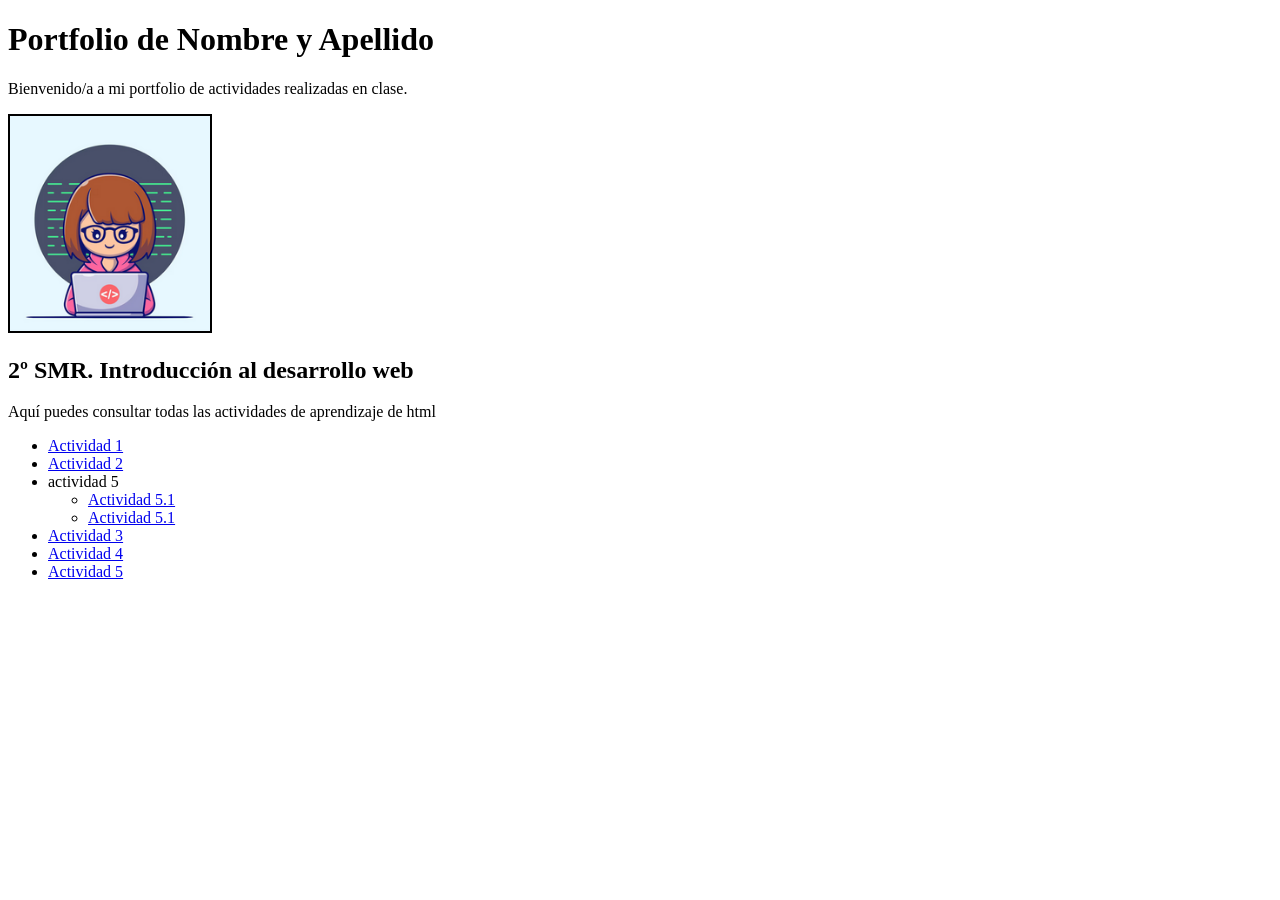
<file: index.html>
<!DOCTYPE html>
<html lang="es">
<head>
  <meta charset="UTF-8">
  <meta name="viewport" content="width=device-width, initial-scale=1.0">
  <title>Portfolio de Actividades</title>
</head>
<body>
  <h1>Portfolio de Nombre y Apellido  </h1>
  <p>Bienvenido/a a mi portfolio de actividades realizadas en clase.</p>
  
  <!-- Avatar -->
  <img src="img/avatar.png" alt="Mi avatar" width="200" border="2" title="Este soy yo">

  <h2>2º SMR. Introducción al desarrollo web</h2>
  <p>Aquí puedes consultar todas las actividades de aprendizaje de html</p>
  <ul>
    <li><a href="./actividad1/actividad1.html">Actividad 1 </a></li>
    <li><a href="./actividad2/actividad2.html">Actividad 2 </a></li>
    <li>actividad 5</li>
    <ul>
      <li><a href="./actividad1/actividad1.html">Actividad 5.1 </a></li>
      <li><a href="./actividad1/actividad1.html">Actividad 5.1 </a></li>
    </ul>
    <li><a href="./actividad3/actividad3.html">Actividad 3 </a></li>
    <li><a href="./actividad4/actividad4.html">Actividad 4 </a></li>
    <li><a href="./actividad5/actividad5.html">Actividad 5 </a></li>
    <!-- Aquí irán más actividades a medida que se creen -->
  </ul>
</body>
</html>
</file>
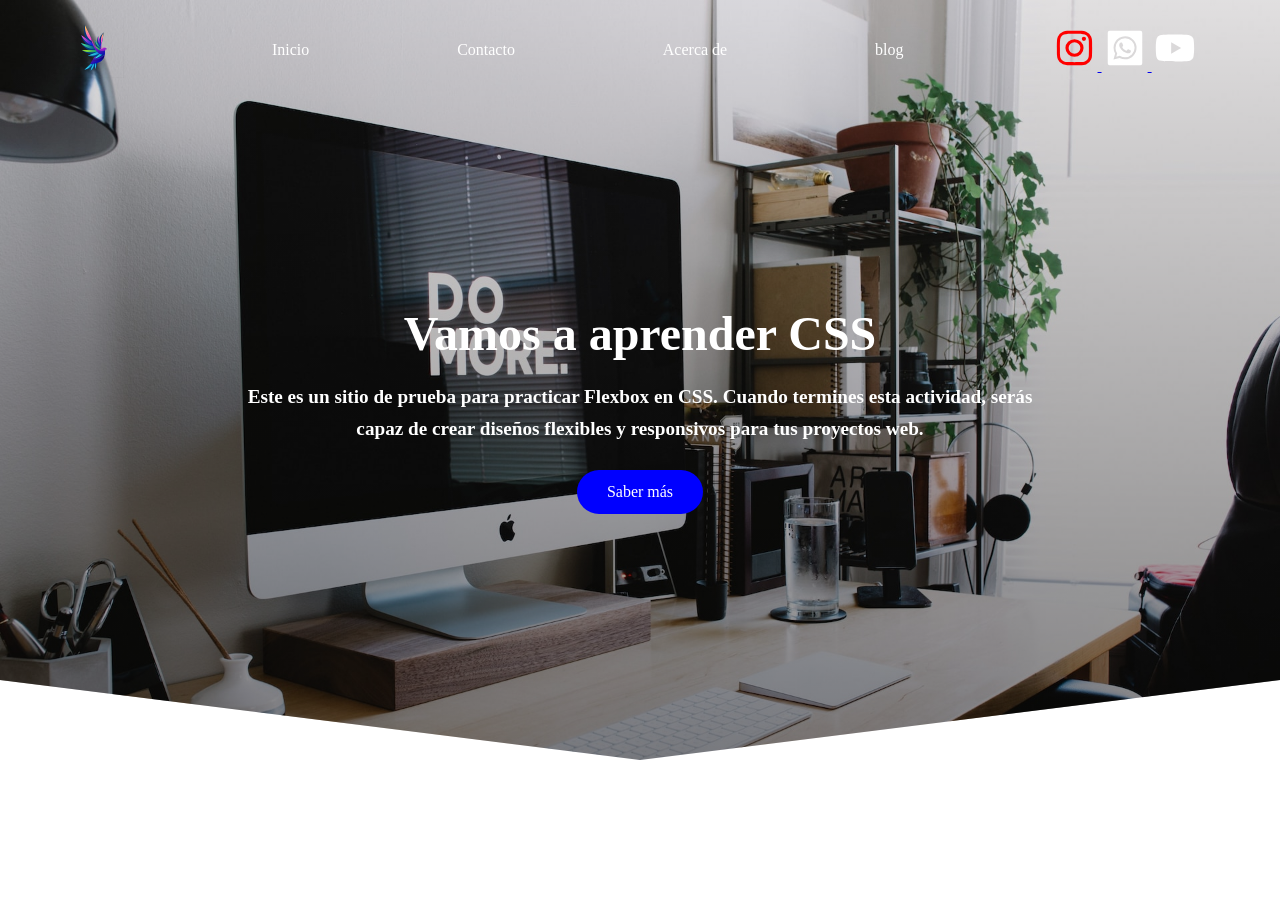
<file: actividadesCSS/actividad4-flex/index.html>
<!DOCTYPE html>
<html lang="es">
<head>
    <meta charset="UTF-8">
    <meta name="viewport" content="width=device-width, initial-scale=1.0">
    <title>Actividad Flexbox</title>
    <link rel="stylesheet" href="css/estilos.css">
</head>
<body>
    <!-- Contenido aquí -->
    <header class="mi_header">
        <nav class="mi_menu mi_contenedor">
            <div class="logo">
                <a href="#"><img src="img/logo.svg" alt="logo" /></a>
            </div>
            <nav class="menu_nav">
                <a href="#">Inicio</a>
                <a href="#">Contacto</a>
                <a href="#">Acerca de</a>
                <a href="#">blog</a>
            </nav>
            <div class="menu_social">
                <a href="#"> <img src="img/instagram.svg" alt="instagram" /> </a>
                <a href="#"> <img src="img/whatsapp.svg" alt="whatsapp" /> </a>
                <a href="#"> <img src="img/youtube.svg" alt="youtube" /> </a>
            </div>
        </nav>
        <section class="header_container mi_contenedor">
            <h1 class="header_title">Vamos a aprender CSS</h1>
            <p class="header_paragraph">
                Este es un sitio de prueba para practicar Flexbox en CSS.
                Cuando termines esta actividad, serás capaz de crear diseños flexibles
                y responsivos para tus proyectos web.
            </p>
            <a href="#" class="cta">Saber más</a>
        </section>
    </header>
</body>
</html>
</file>
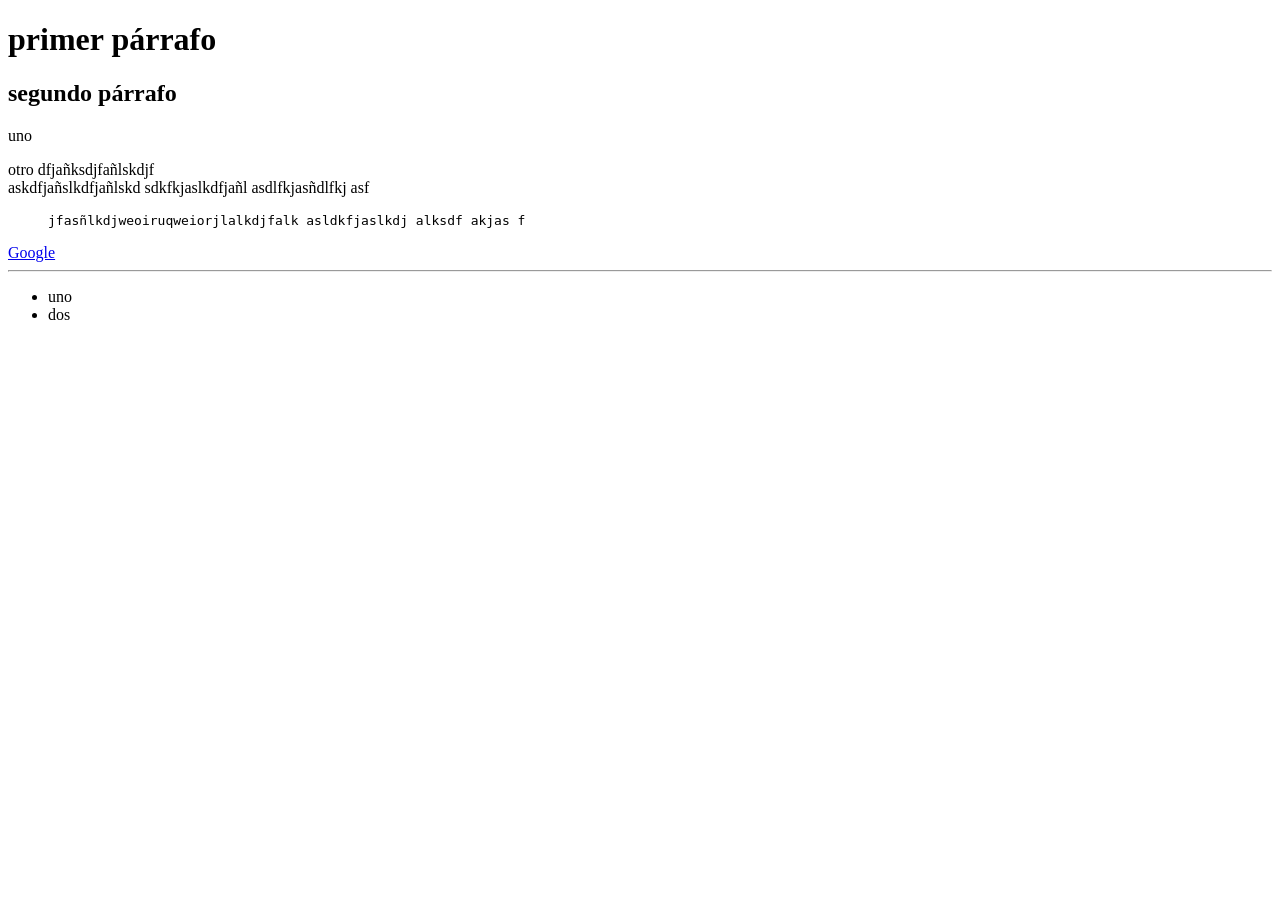
<file: inicio.html>
<!DOCTYPE html>
<html>
  <head>
    <title>
        Primera pagina
    </title>  

  </head>
  <body>
      <h1>primer párrafo</h1>
      <h2>segundo párrafo</h2>
      <p>uno </p><p>otro dfjañksdjfañlskdjf<br/> 
        askdfjañslkdfjañlskd sdkfkjaslkdfjañl asdlfkjasñdlfkj
         asf </p>
        <blockquote><pre>jfasñlkdjweoiruqweiorjlalkdjfalk asldkfjaslkdj alksdf akjas f</pre></blockquote>                                                          </p>
      <a href="https://www.google.com">Google</a> 
      <hr/>
      <ul>
         <li>uno</li>
         <li>dos</li>
    </ul> 
  </body>  
</html>
</file>
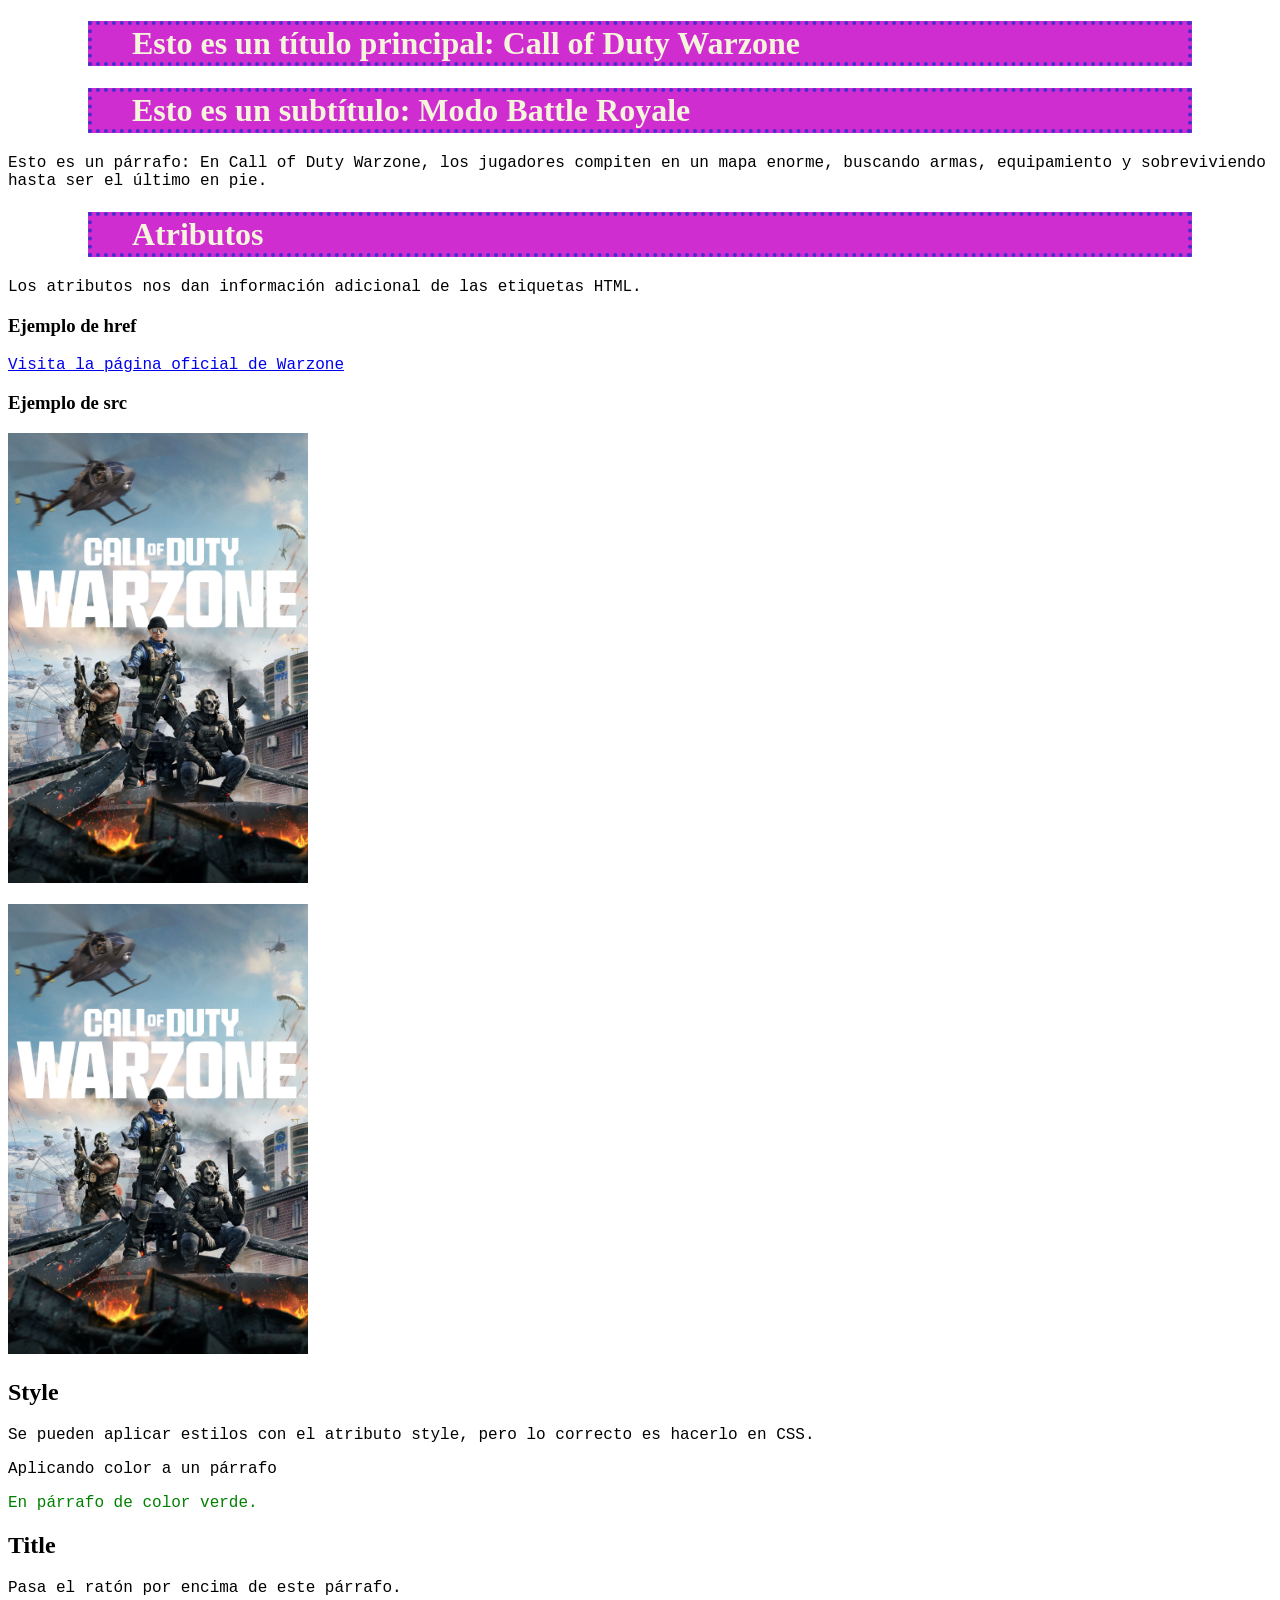
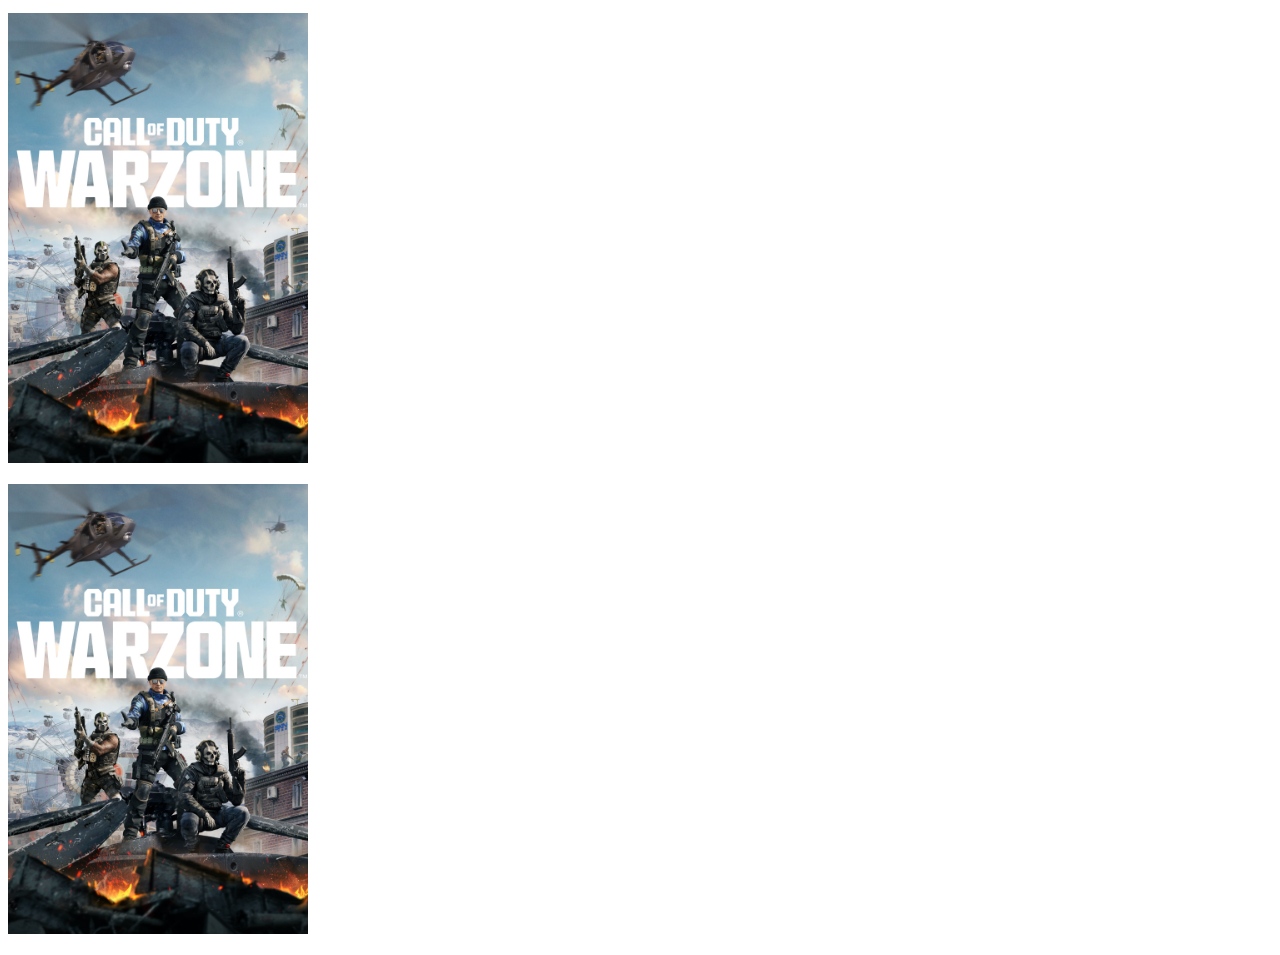
<file: actividad1/actividad1.html>
<!DOCTYPE html>
<html lang="es">
<head>
  <meta charset="UTF-8">
  <meta name="viewport" content="width=device-width, initial-scale=1.0">
  <title>Página básica - Call of Duty Warzone</title>
  <style>
    h1 {
      background-color: #d02dd0;
      color: beige; 
      border-width: 4px; 
      border-style:dotted; 
      border-color:  #482dd0;
      
      padding-left: 40px;
      
      margin-right: 80px;
      margin-left: 80px;
    }
    p {
      font-family: 'Courier New', Courier, monospace;
      font-size: 14;
    }
  </style>
</head>
<body>
  <h1>Esto es un título principal: Call of Duty Warzone</h1>
  <h1>Esto es un subtítulo: Modo Battle Royale</h1>

  <p>Esto es un párrafo: En Call of Duty Warzone, los jugadores compiten en 
  un mapa enorme, buscando armas, equipamiento y sobreviviendo hasta 
  ser el último en pie.</p>

  <!-- Sección Atributos -->
  <h1>Atributos</h1>
  <p>Los atributos nos dan información adicional de las etiquetas HTML.</p>

  <h3>Ejemplo de href</h3>
  <p>
    <a href="https://www.callofduty.com/warzone" target="_blank">
      Visita la página oficial de Warzone
    </a>
  </p>

  <h3>Ejemplo de src</h3>
  <p>
    <img src="img/callduty1.jpg" alt="Imagen Warzone" width="300" title="Warzone imagen 1">
  </p>
  <p>
    <a href="./img/callduty1.jpg" target="_blank">
      <img src="./img/callduty1.jpg" alt="Imagen Warzone clicable" width="300" title="Haz clic para ampliar">
    </a>
  </p>

  <!-- Sección style -->
  <h2>Style</h2>
  <p>Se pueden aplicar estilos con el atributo style, pero lo correcto es hacerlo en CSS.</p>
  <p>Aplicando color a un párrafo</p>
  <p style="color:green;">En párrafo de color verde.</p>

  <!-- Sección title -->
  <h2>Title</h2>
  <p title="Soy un tooltip">Pasa el ratón por encima de este párrafo.</p>
  <p>
    <img src="img/callduty1.jpg" alt="Imagen Warzone" width="300" title="Ver imagen Call of Duty">
  </p>
  <p>
    <a href="https://www.callofduty.com/" target="_blank">
      <img src="./img/callduty1.jpg" alt="Enlace Call of Duty" width="300" title="Accede a la web de Call of Duty">
    </a>
  </p>
</body>
</html>
</file>
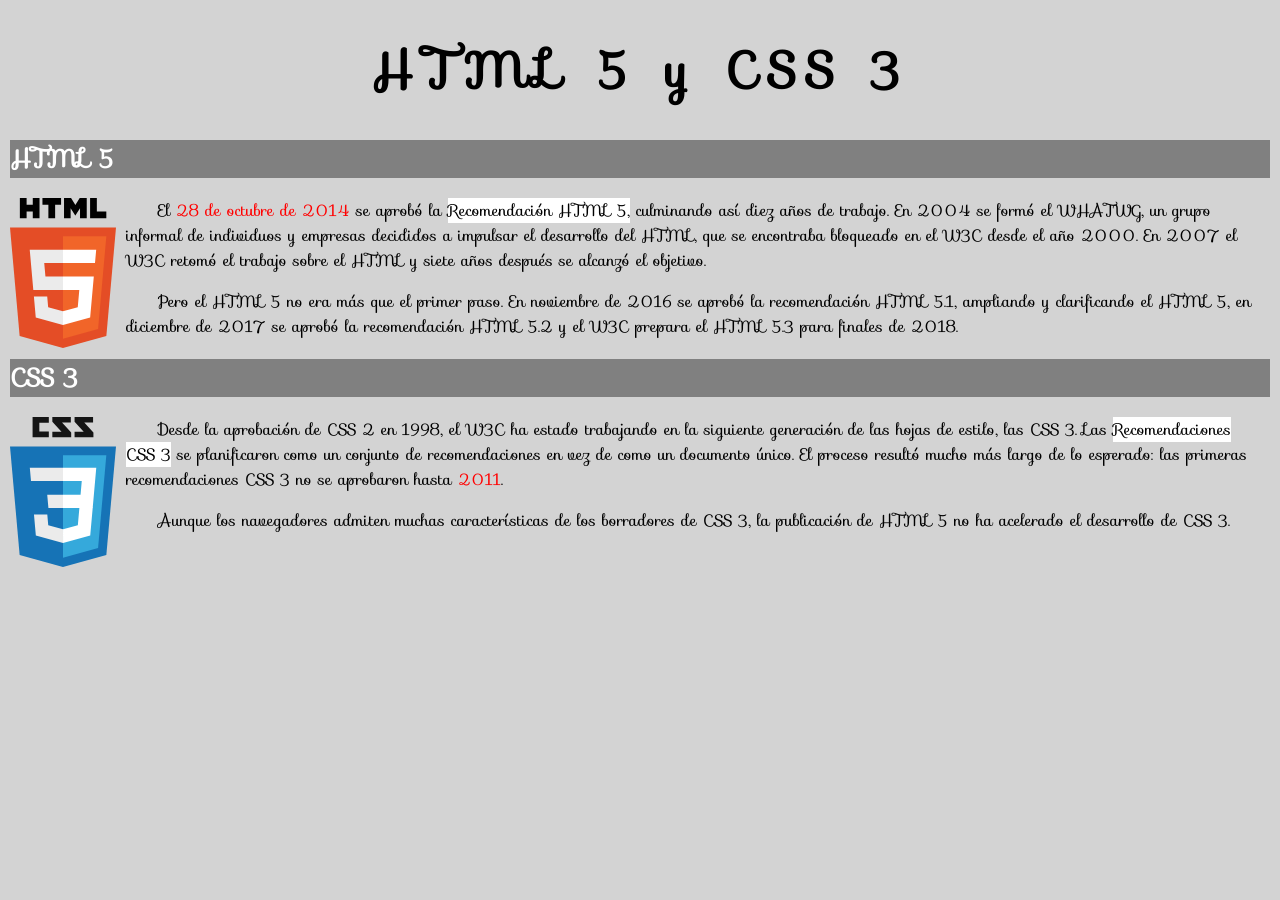
<file: actividadesCSS/actividad1/ejercicio1.html>
<!DOCTYPE html>
<html>

<head>
    <meta charset="UTF-8">
    <meta name="viewport" content="width=device-width, initial-scale=1.0">
    <title>Hojas de estilo ejercicio 1</title>
    <link rel="stylesheet" href="https://fonts.googleapis.com/css?family=Sofia">
    <link rel="stylesheet" href="css/estilos.css">
    
</head>

<body>
    <h1>HTML 5 y CSS 3</h1>
    <h2>HTML 5</h2>
    <img src="img/html5-logo.svg" alt="Logo html 5" width="106" height="150">
    <p>El <span class="spanrojo"> 28 de octubre de 2014 </span> se aprobó la <span class="fondoblanco">Recomendación HTML 5,</span>
        culminando así diez años de trabajo. En 2004 se formó el WHATWG,
        un grupo informal de individuos y empresas decididos a impulsar el
        desarrollo del HTML, que se encontraba bloqueado en el W3C desde el año 2000.
        En 2007 el W3C retomó el trabajo sobre el HTML y siete años después se alcanzó el objetivo.</p>


    <p>Pero el HTML 5 no era más que el primer paso. En noviembre de 2016 se aprobó
        la recomendación HTML 5.1, ampliando y clarificando el HTML 5, en diciembre de 2017
        se aprobó la recomendación HTML 5.2 y el W3C prepara el HTML 5.3 para finales de 2018.</p>

    <h2>CSS 3</h2>
    <img src="img/css3-logo.svg" alt="Logo css 3" width="106" height="150">
    <p>Desde la aprobación de CSS 2 en 1998, el W3C ha estado trabajando en la siguiente
        generación de las hojas de estilo, las CSS 3. Las <span class="fondoblanco">Recomendaciones CSS 3</span>
        se planificaron como un conjunto de recomendaciones en vez de como un documento único.
        El proceso resultó mucho más largo de lo esperado: las primeras recomendaciones
        CSS 3 no se aprobaron hasta <span class="spanrojo">2011</span>.

    <p>Aunque los navegadores admiten muchas características de los borradores de CSS 3,
        la publicación de HTML 5 no ha acelerado el desarrollo de CSS 3.</p>
</body>

</html>
</file>
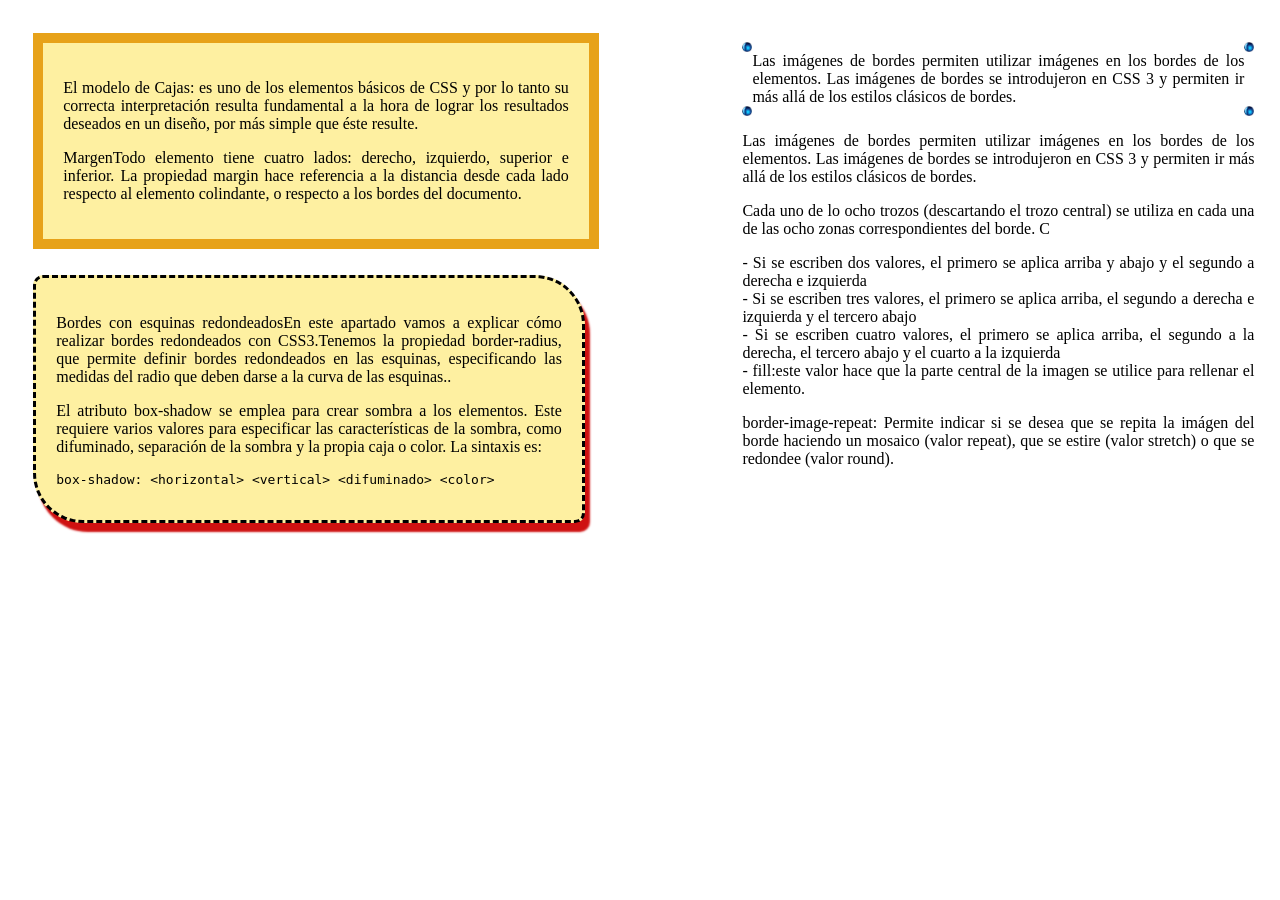
<file: actividadesCSS/actividad2-Cajas y posicionamiento I/Ej2Texto.html>
<!DOCTYPE html>
<html>

<head>
	<meta charset="utf-8">
	<title>Páginas web HTML y hojas de estilo CSS-Cajas bordes</title>
	<meta name="viewport" content="width=device-width, initial-scale=1.0">
	<meta name="description" content="Ejercicio de Bartolomé Sintes Marco. www.mclibre.org">
	<link rel="stylesheet" href="css/estilos.css" >
</head>

<body>
	<div class="caja1">
		<p>El modelo de Cajas: es uno de los elementos básicos de CSS y por lo tanto su correcta interpretación resulta
			fundamental a la hora de lograr los resultados deseados en un diseño, por más simple que éste resulte.</p>
		<p>
			MargenTodo elemento tiene cuatro lados: derecho, izquierdo, superior e inferior. La propiedad margin hace
			referencia a la distancia desde cada lado respecto al elemento colindante, o respecto a los bordes del
			documento.
		</p>
	</div>
	<div class="caja2">
		<p>
			Bordes con esquinas redondeadosEn este apartado vamos a explicar cómo realizar bordes redondeados con
			CSS3.Tenemos la propiedad border-radius, que permite definir bordes redondeados en las esquinas,
			especificando
			las medidas del radio que deben darse a la curva de las esquinas..
		</p>
		<p>
			El atributo box-shadow se emplea para crear sombra a los elementos. Este requiere varios valores para
			especificar las características de la sombra, como difuminado, separación de la sombra y la propia caja o
			color.
			La sintaxis es:
		</p>

		<pre>box-shadow: &lt;horizontal&gt; &lt;vertical&gt; &lt;difuminado> &lt;color&gt;	</pre>


	</div>
	<div class="caja3">
		<p class="bola">
			Las imágenes de bordes permiten utilizar imágenes en los bordes de los elementos. Las imágenes de bordes
			se
			introdujeron en CSS 3 y permiten ir más allá de los estilos clásicos de bordes.
		</p>
		<p>
			Las imágenes de bordes permiten utilizar imágenes en los bordes de los elementos. Las imágenes de bordes
			se
			introdujeron en CSS 3 y permiten ir más allá de los estilos clásicos de bordes.
		</p>
		<p>
			Cada uno de lo ocho trozos (descartando el trozo central) se utiliza en cada una de las ocho zonas
			correspondientes del borde. C</p>
		</p>
		<omo en otras propiedades en las que se pueden escribir de uno a cuatro valores: - Si sólo se escribe un valor,
			este se aplica a los cuatro lados <br>
			- Si se escriben dos valores, el primero se aplica arriba y abajo y el segundo a derecha e izquierda
			<br>
			- Si se escriben tres valores, el primero se aplica arriba, el segundo a derecha e izquierda y el
			tercero
			abajo<br>
			- Si se escriben cuatro valores, el primero se aplica arriba, el segundo a la derecha, el tercero abajo
			y el
			cuarto a la izquierda<br>
			- fill:este valor hace que la parte central de la imagen se utilice para rellenar el elemento.
			</p>
			<p>
				border-image-repeat: Permite indicar si se desea que se repita la imágen del borde haciendo un
				mosaico
				(valor repeat), que se estire (valor stretch) o que se redondee (valor round).
			</p>
	</div>
</body>

</html>
</file>
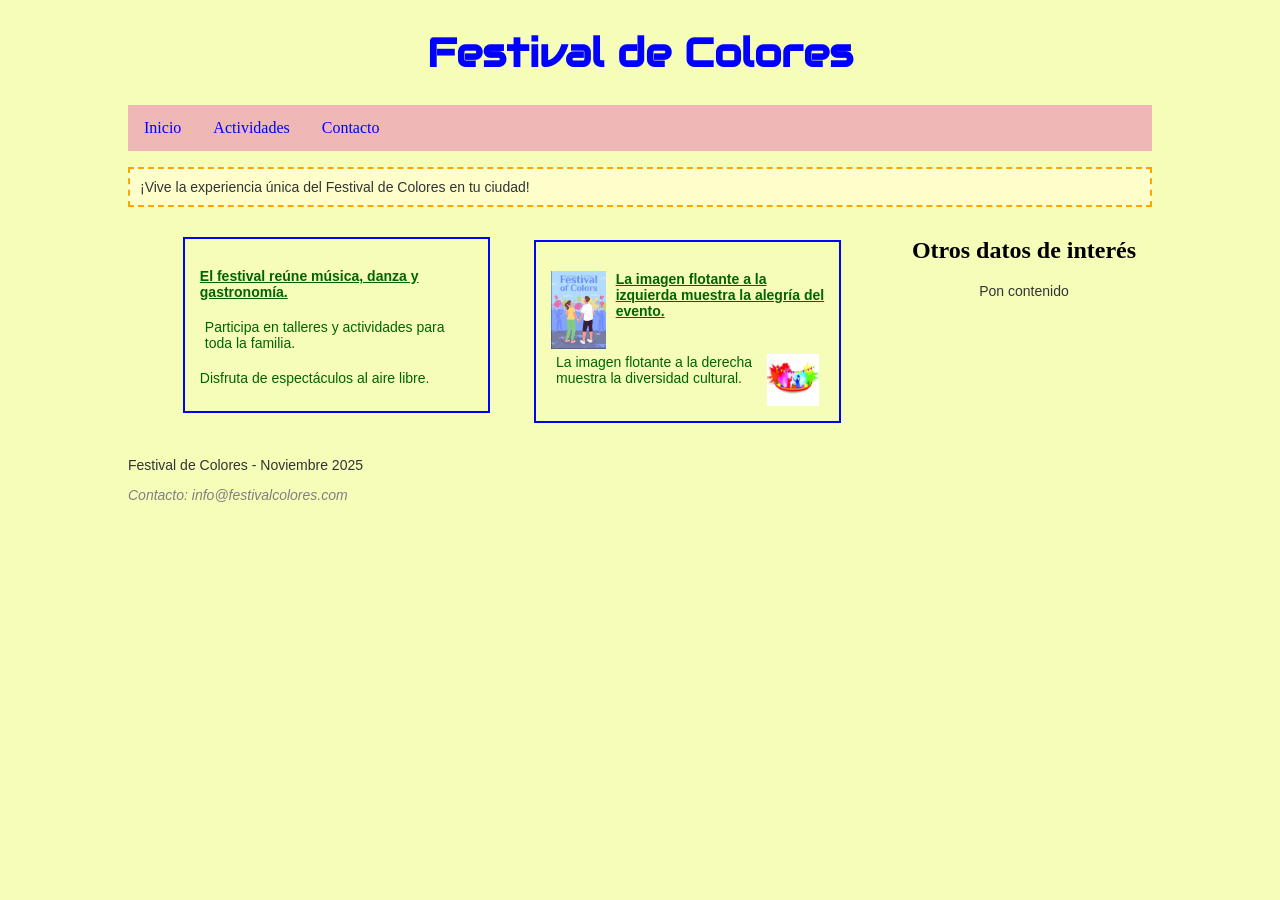
<file: actividadesCSS/actividad3-selectores y cajas/festival.html>
<!DOCTYPE html>
<html lang="es">

<head>
    <meta charset="UTF-8">
    <title>Festival de Colores</title>
    <link rel="stylesheet" href="https://fonts.googleapis.com/css?family=Audiowide">
    <link rel="stylesheet" href="css/estilos.css">
</head>

<body>
    <header>
        <h1>Festival de Colores</h1>
        <nav>
            <ul>
                <li><a href="#">Inicio</a></li>
                <li><a href="#">Actividades</a></li>
                <li><a href="#">Contacto</a></li>
            </ul>
        </nav>
    </header>

    <main>
        <p id="destacado">¡Vive la experiencia única del Festival de Colores en tu ciudad!</p>
        <div class="centrado">
            <div class="caja">
                <p>El festival reúne música, danza y gastronomía.</p>
                <p>Participa en talleres y actividades para toda la familia.</p>
                <p>Disfruta de espectáculos al aire libre.</p>
            </div>
            <div class="caja">
                <p><img class="izquierda" src="img/festival1.jpg" alt="Festival imagen izquierda">
                La imagen flotante a la izquierda muestra la alegría del evento.</p>

                <p><img class="derecha" src="img/festival2.jpg" alt="Festival imagen derecha">
                La imagen flotante a la derecha muestra la diversidad cultural.</p>
            </div>
        </div>
        <aside>
            <h2>Otros datos de interés</h2>
           <p>Pon contenido</p> 
        </aside>
    </main>

    <footer>
        <p>Festival de Colores - Noviembre 2025</p>
        <p>Contacto: info@festivalcolores.com</p>
    </footer>
</body>

</html>
</file>
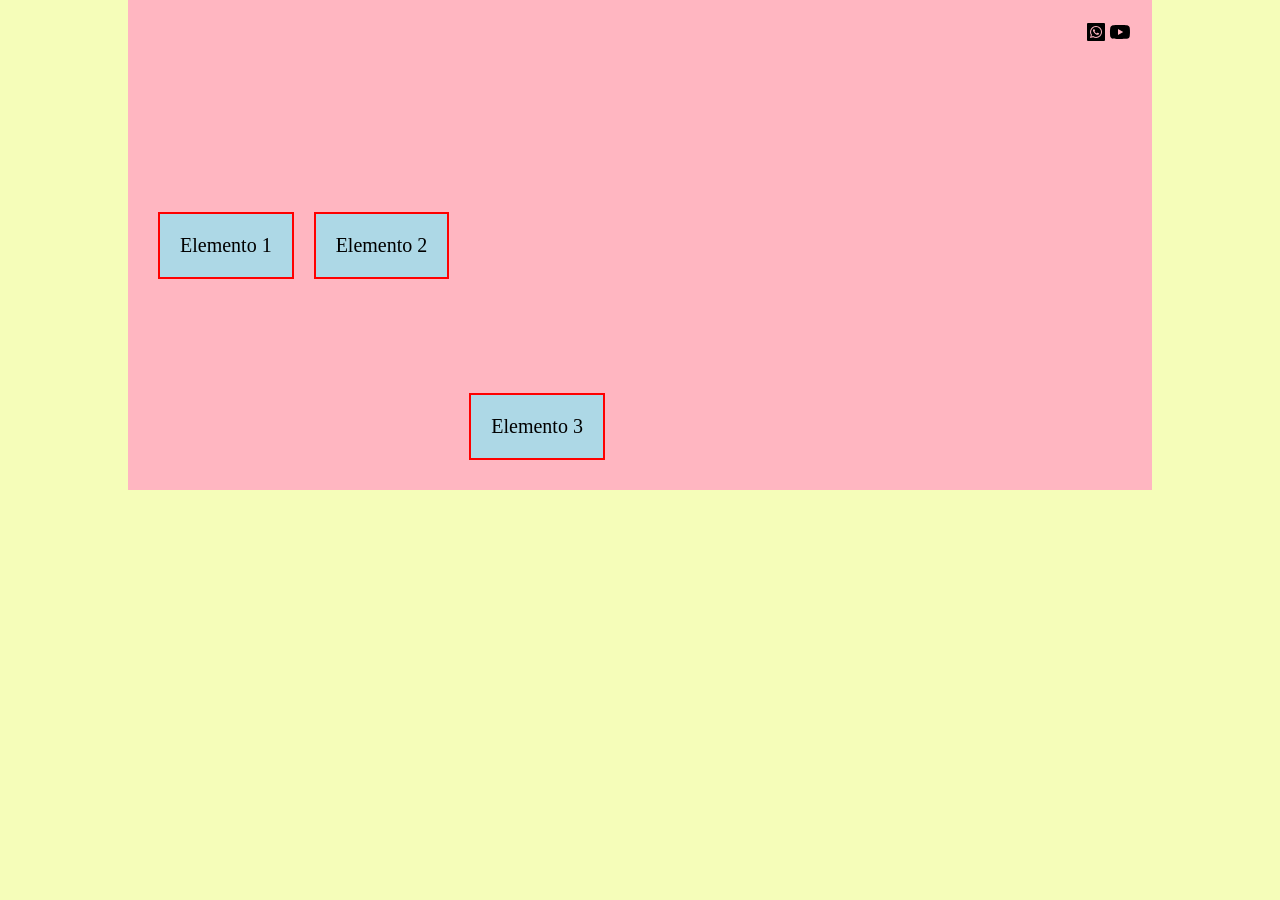
<file: actividadesCSS/Ej1-flex/prueba.html>
<!DOCTYPE html>
<html lang="es">

<head>
    <meta charset="UTF-8">
    <meta name="viewport" content="width=device-width, initial-scale=1.0">
    <title>Prueba Flexbox</title>
    <link rel="stylesheet" href="css/estilos.css">
</head>

<body>
    <header>
        <div class="container">
            <div class="item item1">Elemento 1</div>
            <div class="item item2">Elemento 2</div>
            <div class="item item3">Elemento 3</div>
           
        </div>
        <div class="menu_social">
            <a href="#"> <img src="img/whatsapp.svg" alt="whatsapp" /> </a>
            <a href="#"> <img src="img/youtube.svg" alt="youtube" /> </a>
        </div>
    </header>
</body>

</html>
</file>
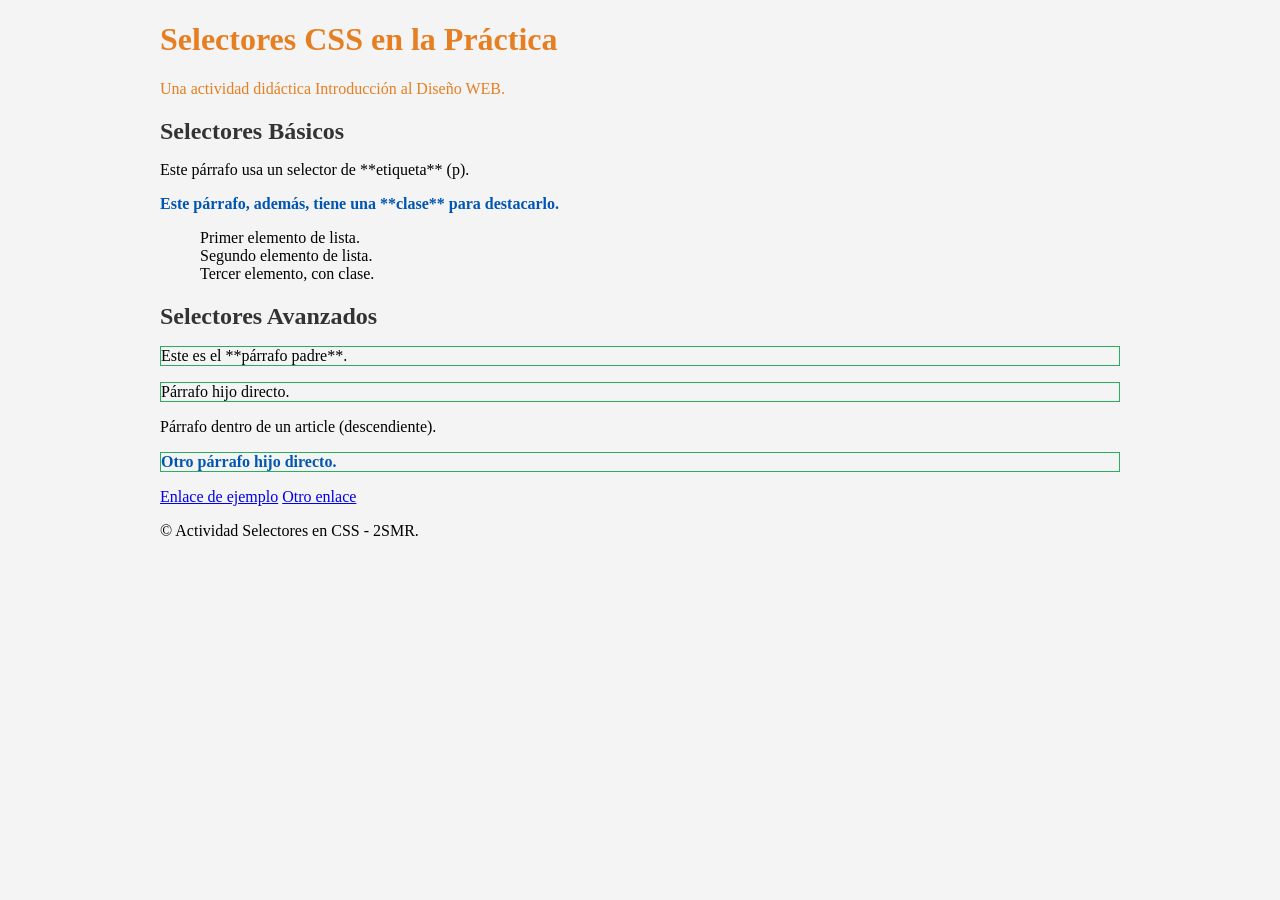
<file: actividadesCSS/Ej2-selectores/Ej2.html>
<!DOCTYPE html>
<html lang="es">
<head>
    <meta charset="UTF-8">
    <meta name="viewport" content="width=device-width, initial-scale=1.0">
    <title>Actividad de Selectores CSS</title>
    <link rel="stylesheet" href="css/estilos.css">
</head>
<body>

    <div id="contenedor-principal">
        <header>
            <h1>Selectores CSS en la Práctica</h1>
            <p class="subtitulo">Una actividad didáctica Introducción al Diseño WEB.</p>
        </header>

        <section class="seccion-destacada">
            <h2>Selectores Básicos</h2>
            <p>Este párrafo usa un selector de **etiqueta** (p).</p>
            <p class="parrafo-importante">Este párrafo, además, tiene una **clase** para destacarlo.</p>
            <ul>
                <li>Primer elemento de lista.</li>
                <li>Segundo elemento de lista.</li>
                <li class="item-especial">Tercer elemento, con clase.</li>
            </ul>
        </section>

        <section>
            <h2>Selectores Avanzados</h2>
            <div id="caja-ejemplo">
                <p>Este es el **párrafo padre**.</p>
                <p>Párrafo hijo directo.</p>
                
                <article>
                    <p>Párrafo dentro de un article (descendiente).</p>
                </article>
                
                <p class="parrafo-importante">Otro párrafo hijo directo.</p>
            </div>
            
            <a href="#">Enlace de ejemplo</a>
            <a href="#" class="enlace-secundario">Otro enlace</a>
        </section>

        <footer>
            <p>&copy; Actividad Selectores en CSS - 2SMR.</p>
        </footer>
    </div>

</body>
</html>
</file>
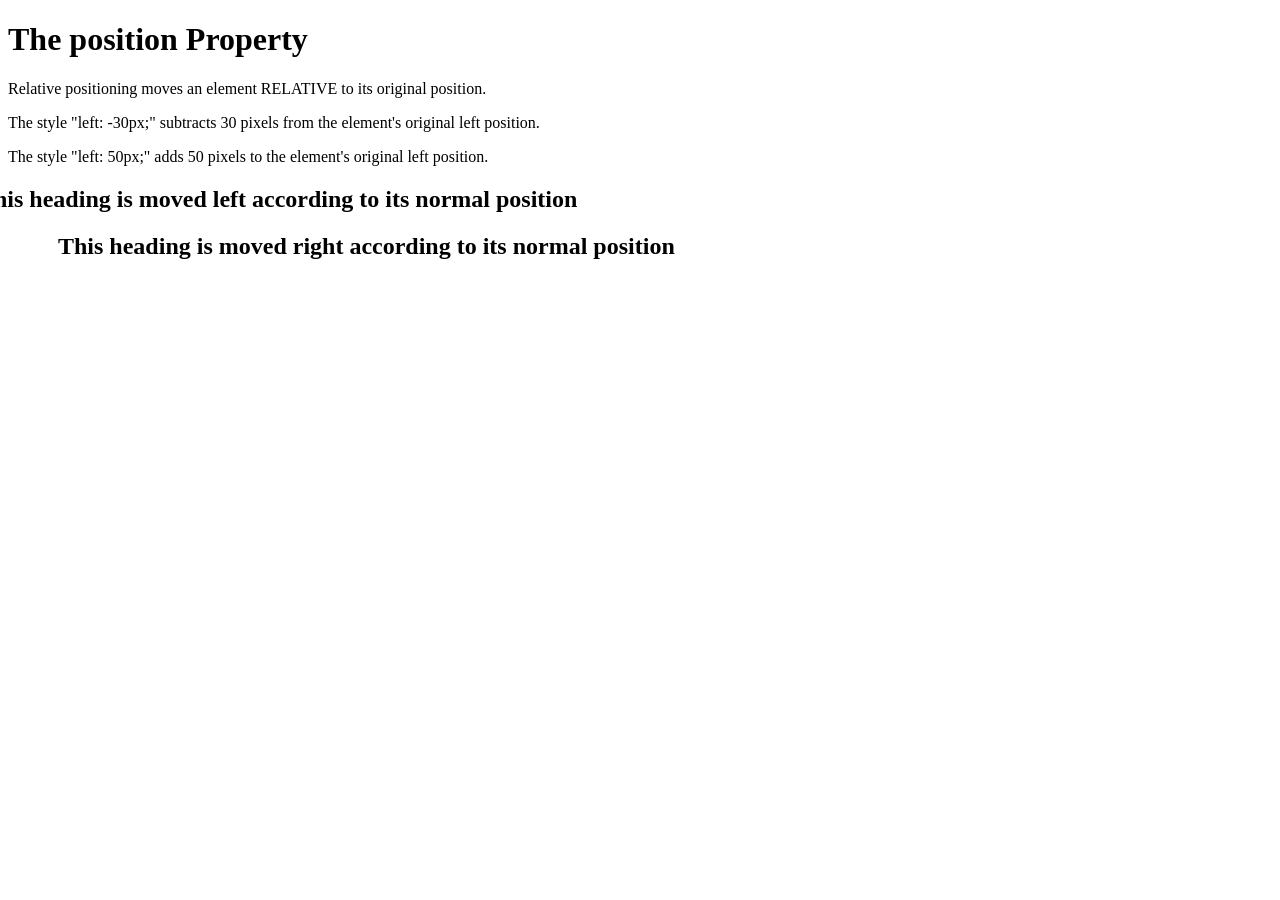
<file: actividadesCSS/Posicionamiento/Ejercicio-1-Relativo.html>
<!DOCTYPE html>
<html>
<head>
<style>
h2.pos_left {
  position: relative;
  left: -30px;
}

h2.pos_right {
  position: relative;
  left: 50px;
}
</style>
</head>
<body>

<h1>The position Property</h1>

<p>Relative positioning moves an element RELATIVE to its original position.</p>
<p>The style "left: -30px;" subtracts 30 pixels from the element's original left position.</p>
<p>The style "left: 50px;" adds 50 pixels to the element's original left position.</p>

<h2 class="pos_left">This heading is moved left according to its normal position</h2>

<h2 class="pos_right">This heading is moved right according to its normal position</h2>

</body>
</html>
</file>
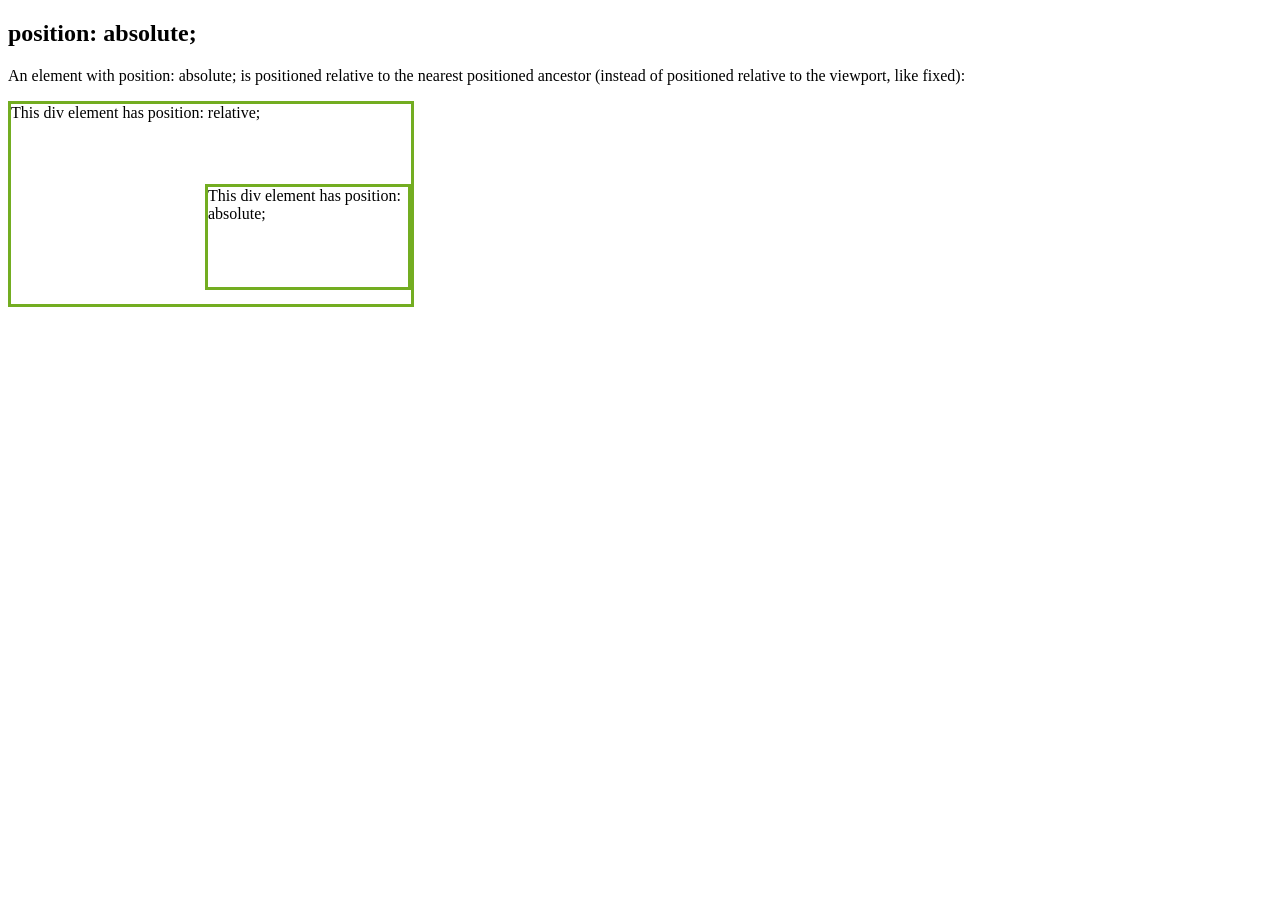
<file: actividadesCSS/Posicionamiento/Ejercicio-2-Absoluto.html>
<!DOCTYPE html>
<html>
<head>
<style>
div.relative {
  position: relative;
  width: 400px;
  height: 200px;
  border: 3px solid #73AD21;
} 

div.absolute {
  position: absolute;
  top: 80px;
  right: 0;
  width: 200px;
  height: 100px;
  border: 3px solid #73AD21;
}
</style>
</head>
<body>

<h2>position: absolute;</h2>

<p>An element with position: absolute; is positioned relative to the nearest positioned ancestor (instead of positioned relative to the viewport, like fixed):</p>

<div class="relative">This div element has position: relative;
  <div class="absolute">This div element has position: absolute;</div>
</div>

</body>
</html>
</file>
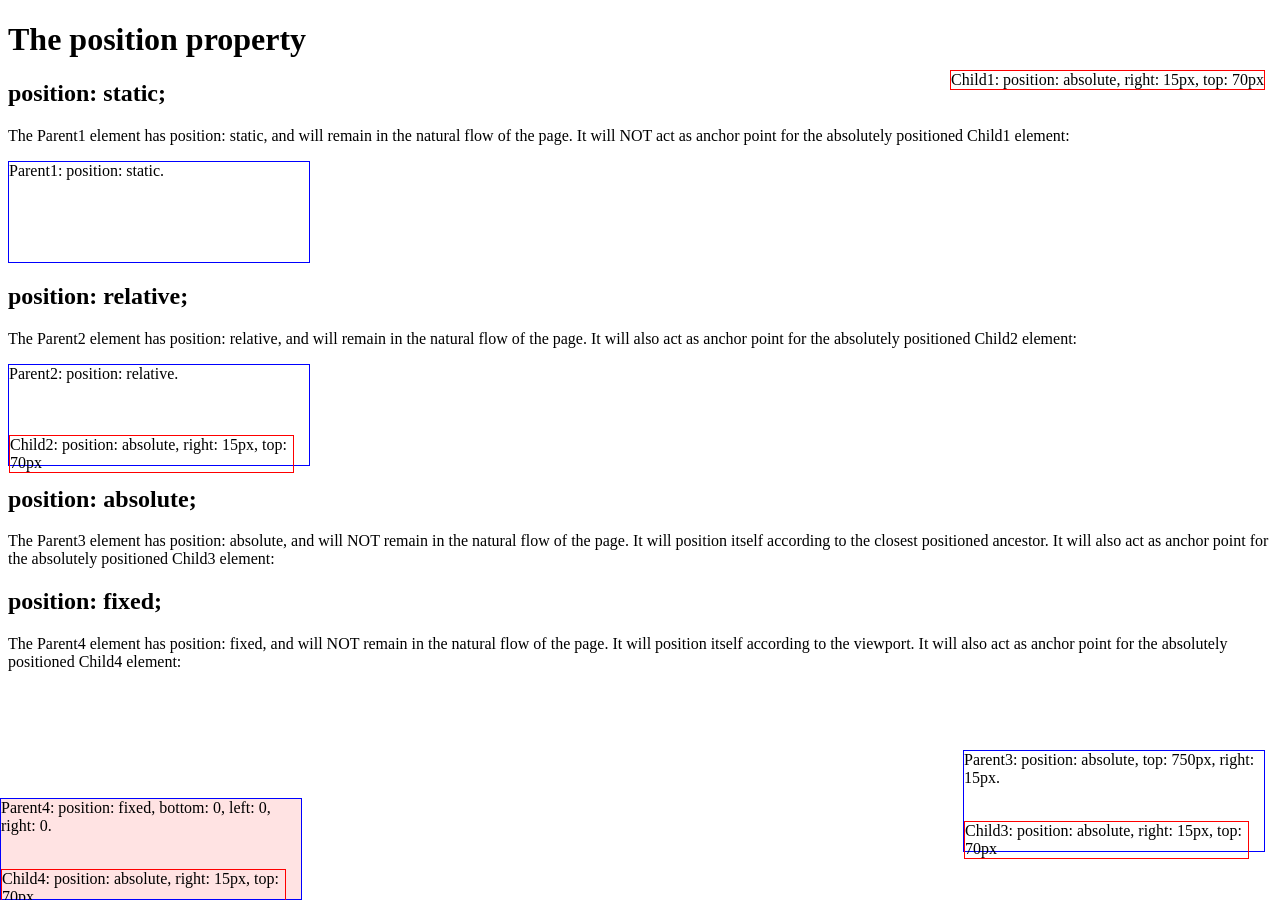
<file: actividadesCSS/Posicionamiento/Ejercicio-2.html>
<!DOCTYPE html>
<html>
<head>
<style>
#parent1 {
  position: static;
  border: 1px solid blue;
  width: 300px;
  height: 100px;
}

#child1 {
  position: absolute;
  border: 1px solid red;
  top: 70px;
  right: 15px;
}

#parent2 {
  position: relative;
  border: 1px solid blue;
  width: 300px;
  height: 100px;
}

#child2 {
  position: absolute;
  border: 1px solid red;
  top: 70px;
  right: 15px;
}

#parent3 {
  position: absolute;
  border: 1px solid blue;
  width: 300px;
  height: 100px;
  top: 750px;
  right: 15px;
}

#child3 {
  position: absolute;
  border: 1px solid red;
  top: 70px;
  right: 15px;
}

#parent4 {
  position: fixed;
  border: 1px solid blue;
  background-color: rgba(255,200,200,0.5);  
  width: 300px;
  height: 100px;
  bottom: 0;
  left: 0;
  right: 0;
}

#child4 {
  position: absolute;
  border: 1px solid red;
  top: 70px;
  right: 15px;
}
</style>
</head>
<body>

<h1>The position property</h1>

<h2>position: static;</h2>
<p>The Parent1 element has position: static, and will remain in the natural flow of the page.
It will NOT act as anchor point for the absolutely positioned Child1 element:</p>
<div id="parent1">Parent1: position: static.
  <div id="child1">Child1: position: absolute, right: 15px, top: 70px</div>
</div>

<h2>position: relative;</h2>
<p>The Parent2 element has position: relative, and will remain in the natural flow of the page.
It will also act as anchor point for the absolutely positioned Child2 element:</p>
<div id="parent2">Parent2: position: relative.
  <div id="child2">Child2: position: absolute, right: 15px, top: 70px</div>
</div>

<h2>position: absolute;</h2>
<p>The Parent3 element has position: absolute, and will NOT remain in the natural flow of the page.
It will position itself according to the closest positioned ancestor.
It will also act as anchor point for the absolutely positioned Child3 element:</p>
<div id="parent3">Parent3: position: absolute, top: 750px, right: 15px.
  <div id="child3">Child3: position: absolute, right: 15px, top: 70px</div>
</div>

<h2>position: fixed;</h2>
<p>The Parent4 element has position: fixed, and will NOT remain in the natural flow of the page.
It will position itself according to the viewport.
It will also act as anchor point for the absolutely positioned Child4 element:</p>
<div id="parent4">Parent4: position: fixed, bottom: 0, left: 0, right: 0.
  <div id="child4">Child4: position: absolute, right: 15px, top: 70px</div>
</div>

</body>
</html>
</file>
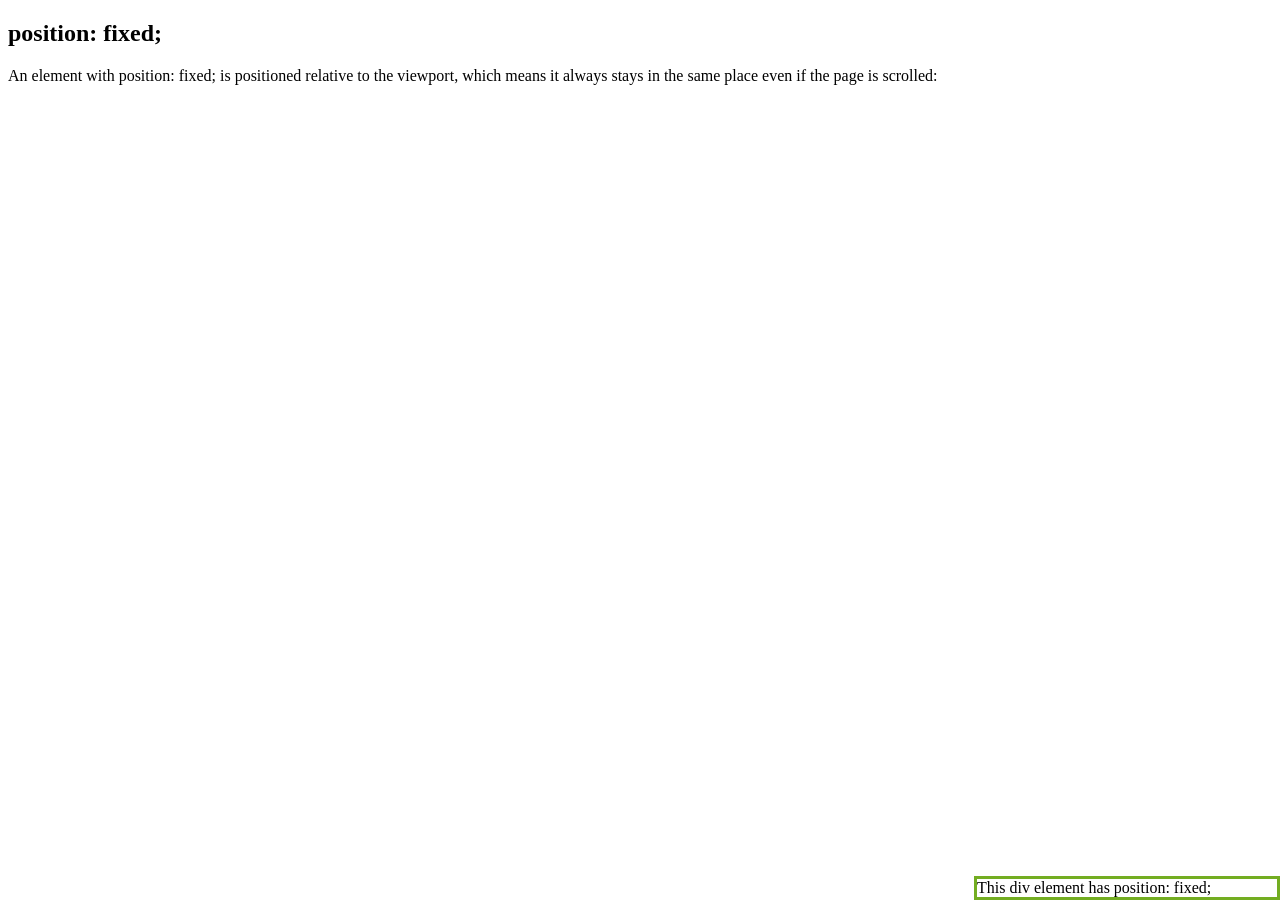
<file: actividadesCSS/Posicionamiento/Ejercicio-3-fixed.html>
<!DOCTYPE html>
<html>
<head>
<style>
div.fixed {
  position: fixed;
  bottom: 0;
  right: 0;
  width: 300px;
  border: 3px solid #73AD21;
}
</style>
</head>
<body>

<h2>position: fixed;</h2>

<p>An element with position: fixed; is positioned relative to the viewport, which means it always stays in the same place even if the page is scrolled:</p>

<div class="fixed">
This div element has position: fixed;
</div>

</body>
</html>
</file>
<file: actividadesCSS/actividad4-flex/css/estilos.css>
/*vamos a crear una variable desde la pseudoclase root para poder acceder a
estas variable desde cualquier parte del documento */
:root{
    --pading-container: 50px 0; /* arriba y abajo 100px, izquierda y derecha 0 */
}
/*reseteo de margenes y paddings y box-sizing para que el padding y border se
incluyan dentro del width y height*/
*{
    margin: 0;
    padding: 0;
    box-sizing: border-box;

}
/* Es el contenedor de la página */
.mi_contenedor{
    width: 90%;
    max-width: 1200px;
    margin: 0 auto; /* centramos verticalmente el contenedor */
    overflow: hidden; /* para que no se salga nada del contenedor, si se sale se esconde*/
    padding: var(--pading-container);
   /* background-color: black;*/
}
.mi_menu{
    /*background: rgba(0,0,0,0.5);*/
    display: flex; /* activamos flexbox */
    flex-flow: row nowrap; /* los elementos van en fila y no se envuelven */
    height: 100px;
    align-items: center; /* alineamos los elementos verticalmente al centro */    
    --padding-container: 0; /* anulamos el padding del contenedor solo para el menu */
}   
.logo{
    flex: 0 1 auto; /* el logo ocupa su espacio natural */
    max-width: 90px; /* maximo ancho del logo */
    min-width: 60px;    
    margin-left: ;
}
.menu_nav{
    flex: 2 1 70%; /* el menu ocupa 70% del espacio disponible */
    display: flex;  
    justify-content: space-evenly;  /* distribuimos los elementos del menu equitativamente */
}
.menu_nav a{
    text-decoration: none;
    color: white;
}
.menu_social{   
    flex: 1 1 auto ; /
    display: flex;
    justify-content: space-evenly; /* distribuimos los elementos del menu social con espacio alrededor */

}
.menu_social a img{
    width: 32px;
    min-width: 28%;
}
.mi_header{
   width: 100% ;
   height: 100vh; /* altura de la ventana del navegador 100vh = full height of the viewport*/ 
   min-height: 600px;
   max-height: 800px;
   position: relative;    
 
}
.mi_header::before{
    content: "";
    position: absolute;
    top: 0;
    left: 0;
    width: 100%;
    height: 100%;    
    background-image: linear-gradient(
        180deg,
     rgba(0, 0, 0, 0.10) 0%,
     rgba(0, 0, 0, 0.5) 100%), 
     url("../img/fondo_header.jpg");
     background-size: cover; /* para que la imagen cubra todo el espacio del header */
    clip-path: polygon(100% 0, 100% 85%, 50% 95%, 0 85%, 0 0);
    z-index: -1; /* para que el pseudo elemento quede detras del contenido del header */
    
}   

.header_container{
    height: 75%;
    display: flex;
    flex-direction: column; /* los elementos van en columna */
    justify-content: center; /* centramos verticalmente */
    color: white;
    text-align: center;
    max-width: 800px;
}
.header_title{
    font-size: 3rem;
    padding:  20px 0;
}
.header_paragraph{
    font-size: 1.2rem;
    font-weight: bold;
    line-height: 2rem; /* espacio entre lineas */
    margin-bottom: 25px;
}
.cta{
    display: inline-block;
    background-color: blue;
    align-self: center; /* centramos el boton horizontalmente */
    color: white;
    padding: 13px 30px;
    border-radius: 32px;
    text-decoration: none;
}
</file>
<file: actividadesCSS/actividad1/css/estilos.css>
body {
    background-color: lightgray;
    font-family: 'Sofia', Times, serif;
    margin: 10px;

}

h1 {
    text-align: center;
    letter-spacing: 10px;
    font-size: 300%;
}

h2 {
    clear: both;
       background-color: gray;
    color: white;
}

p {
    text-indent: 2rem;
    margin-left: 10px;
    margin-right: 10px;
}

img {
    float: left;
    margin-right: 10px;
    padding-bottom: 10px;
}

.spanrojo {
    color: red;
}

.fondoblanco {
    background-color: white;
    text-emphasis-style: 2;
}
</file>
<file: actividadesCSS/actividad2-Cajas y posicionamiento I/css/estilos.css>
.caja1{
    margin:2%;
    background-color: #fef0a1;
    padding: 20px;
    border: 10px solid #e7a219;
    width: 40%;
    text-align: justify;
    float: left;
}

.caja2
{
    clear: left;
    margin:2%;
    background-color: #fef0a1;
    padding: 20px;
    border: 3px dashed #000;
    width: 40%;
    text-align: justify;
    box-shadow: 5px 9px 2px rgb(207, 17, 17);
    border-radius: 10px 50px;
    
}
.caja3
{
    margin:2%;
    width:40%;
    text-align: justify;
    position: absolute;
    right:0;
    top:0;
    float: right;
}
p.bola {
    
    border:10px solid black;
    border-image-source: url(../img/bola-100.png);
}

border-image-slice

border-image-repeat
</file>
<file: actividadesCSS/actividad3-selectores y cajas/css/estilos.css>
*{
    box-sizing: border-box;
}
body{
    background-color: rgb(245, 253, 185);
    width: 80%;
    margin: 0 auto;
}
h1{
    text-align: center;
    font-size: 2.5em;
    color: blue;
    font-family: "Audiowide", sans-serif;
}

/* Selector de id */
#destacado {
    background-color: #ffffcc;
    border: 2px dashed orange;
    padding: 10px;
}

/* Navegación */
nav ul {
    list-style: none;
    padding: 0;
    background-color: rgb(240, 183, 183);
    overflow: hidden; 
}
/*Si los elementos de tu lista (<li>) tienen la propiedad float: left para ponerse uno al lado del otro, ocurre un problema clásico: el contenedor padre (<ul>) pierde su altura y colapsa a 0.

Sin overflow: hidden: Los elementos flotantes "salen" del flujo normal. El <ul> pensaría que está vacío, su altura sería 0 píxeles y no verías el color de fondo rgb(240, 183, 183).

Con overflow: hidden: Esta propiedad obliga al navegador a crear un nuevo "Contexto de Formato de Bloque" (BFC). Esto fuerza al <ul> a estirarse y envolver a los hijos flotantes, haciendo que el fondo rosado sea visible.*/


nav li a {
    float: left;
    /*display: inline-block;*/
    text-align: center;
    text-decoration: none;
    color: blue;
    padding: 14px 16px;
}

nav a:hover {
    color: red;
    background-color: #eee;
}


/* Selector de elemento */
p {
    font-family: Arial, sans-serif;
    font-size: 14px;
    color: #333;
    margin-bottom: 10px;
}

.centrado{
    text-align: center;
    width: 75%;
    display: inline-block;
}
aside
{
    text-align: center;
    width:25%;
    float: right;
}
/* Selector de clase */
.caja {
    display: inline-block;
    width: 40%;
    text-align: left;
    border: 2px solid blue;
    padding: 15px;
    margin: 20px;
}

/* Selector descendiente */
.caja p {    
    color: darkgreen;
}

/* Segundo párrafo dentro de la caja */
.caja p:nth-of-type(2) {
    clear: both; /* fuerza a empezar debajo del flotado anterior */
    padding: 5px;
}

/* Pseudoselector: primer párrafo dentro de .caja */
.caja p:first-child {
    font-weight: bold;
    text-decoration: underline;
}

/* Imagen flotante izquierda */
.izquierda {
    float: left;
    margin-right: 10px;
    width: 20%;
}

/* Imagen flotante derecha */
.derecha {
    float: right;
    margin-left: 10px;
    width:20%;
}
footer{
    clear: both;
}
/* Pseudoselector: último párrafo del pie */
footer p:last-child {
    
    font-style: italic;
    color: gray;
}
</file>
<file: actividadesCSS/Ej1-flex/css/estilos.css>
*{
    box-sizing: border-box;
}
body{
    background-color: rgb(245, 253, 185);
    width: 80%;
    margin: 0 auto;
}
header
{
    display: flex;
    background-color: rgb(255, 182, 193);
    padding: 20px;
    justify-content: space-between;
  /*  border: 2px solid black;
    margin-bottom: 20px;*/
}
.container{
    display: flex;
    flex-direction: row;
    justify-content: left;
    align-items: center;
     height: 50vh;
   /* border: 2px solid black;**/
}
.item{
    border: 2px solid red;
    background-color: rgb(173, 216, 230);
    padding: 20px;
    margin: 10px;
    font-size: 20px;
    text-align: center;
    flex-flow: 1 1 auto;
}
.item3{
    align-self:flex-end
}
.menu_social{
    display: flex;
    flex-direction: row;
    justify-content:center ;
    align-items: center;
    height: 100%;
}
a{  
    text-decoration: none;
    color: black;   
}
</file>
<file: actividadesCSS/Ej2-selectores/css/estilos.css>
/* -------------------------------------------------------
   1. SELECTORES BÁSICOS: Etiqueta, Clase e ID
   ------------------------------------------------------- */

/* TAREA 1.1: Selector de Etiqueta
   Aplica un color de fondo gris claro (#f4f4f4) al elemento <body>. */
body {
   background-color: #f4f4f4;
}

/* TAREA 1.2: Selector de Identificador (ID)
   Aplica un ancho máximo (max-width) de 960px y un margen automático (margin: auto) 
   al elemento con el ID "contenedor-principal". Esto centrará el contenido. */
#contenedor-principal {
   max-width: 960px;
   margin: auto;
}

/* TAREA 1.3: Selector de Clase
   Aplica un color de texto azul oscuro (#0056b3) y pon la fuente en negrita (font-weight: bold) 
   a todos los elementos con la clase "parrafo-importante". */
.parrafo-importante {
   color: #0056b3;
   font-weight: bold;
}

/* TAREA 1.4: Selector de Etiqueta para todos los encabezados H2
   Aplica un margen inferior de 15px y un color de texto oscuro (#333) a todos los H2. */
h2 {
   margin-bottom: 15px;
   color: #333
}

/* -------------------------------------------------------
   2. SELECTORES DE AGRUPACIÓN Y DESCENDIENTES
   ------------------------------------------------------- */

/* TAREA 2.1: Selector de Agrupación
   Aplica un color de fuente naranja (#e67e22) a los elementos <h1> y .subtitulo. 
   (Deben ir en la misma regla CSS). */
h1,
.subtitulo {
   color: #e67e22;
}

/* TAREA 2.2: Selector Descendente
   Dentro de la sección destacada (.seccion-destacada), selecciona todos los elementos 
   de lista <li> y quítales los puntos (list-style: none). */
.seccion-destacada li {
   list-style: none;
}

/* -------------------------------------------------------
   3. SELECTORES DE RELACIÓN (HIJO DIRECTO)
   ------------------------------------------------------- */

/* TAREA 3.1: Selector de Hijo Directo (>)
   Dentro del div con ID "caja-ejemplo", selecciona ÚNICAMENTE los párrafos <p> que sean 
   hijos directos.
   Aplica un borde de 1px sólido de color verde (#27ae60) solo a esos párrafos.
   NOTA: El párrafo dentro de <article> no debería tener borde. */
#caja-ejemplo > p {
   border: #27ae60 1px solid;
}

/* -------------------------------------------------------
   4. SELECTORES AVANZADOS (Atributo, Pseudo-clase)
   ------------------------------------------------------- */

/* TAREA 4.1: Pseudo-Clase :hover
   Selecciona todos los enlaces <a> y cambia su color de texto a rojo (#e74c3c) cuando 
   el ratón pase por encima (:hover). */
   a:hover {
      color:#e74c3c;
      font-size: 150%;
      text-decoration: underline;
   }
   a:visited
   {
       color:#1bc060;
   }

/* TAREA 4.2: Selectores de Atributo (OPCIONAL/AVANZADO)
   Selecciona el enlace <a> que NO tenga la clase "enlace-secundario" y aplica un padding 
   de 5px y un color de fondo gris claro (#ddd). */


/* TAREA 4.3: Selector Combinado (Etiqueta + Clase)
   Selecciona el elemento <li> que tiene la clase "item-especial" y ponle un color de fondo 
   amarillo claro (#fffacd). */
</file>
